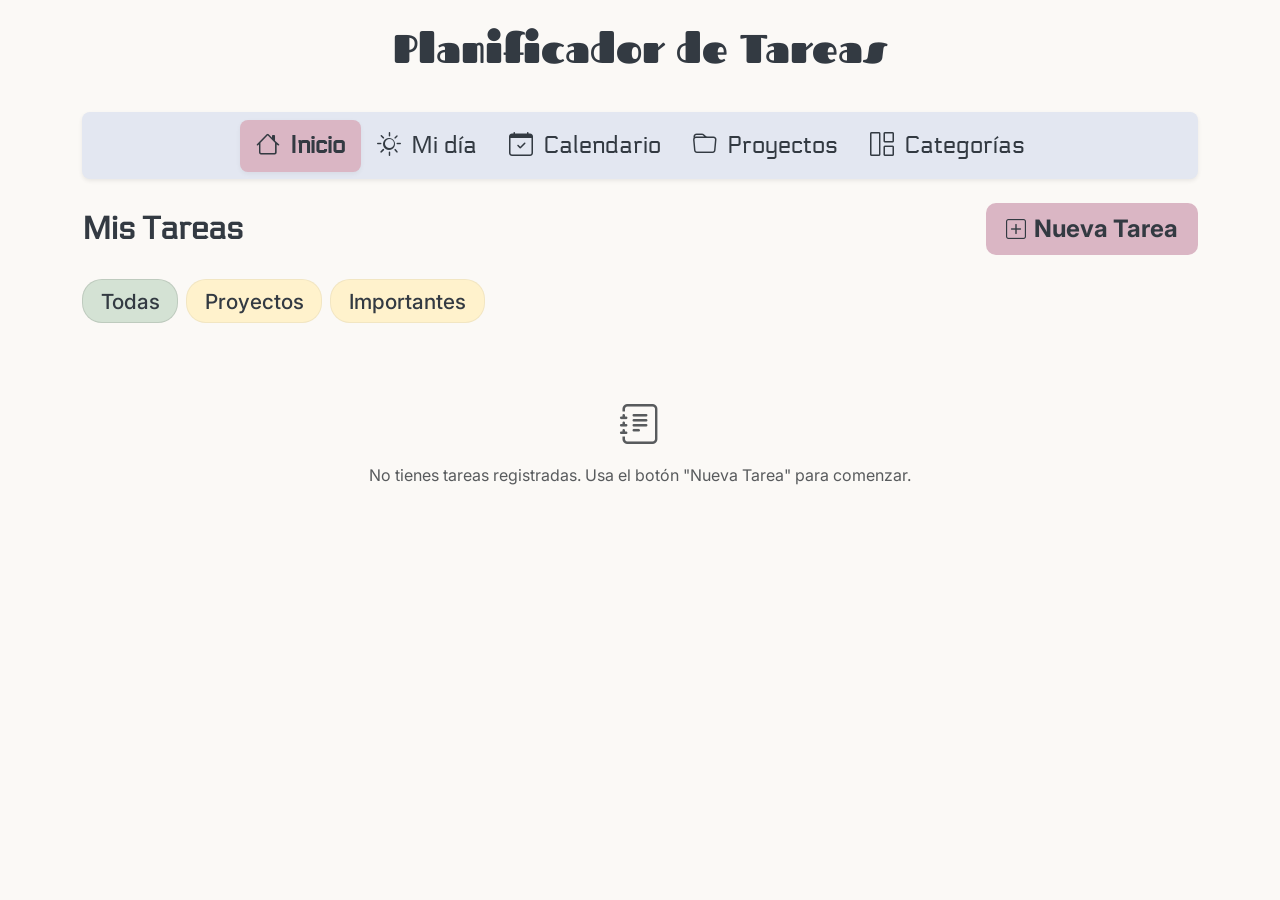
<file: index.html>
<!DOCTYPE html>
<html lang="es">

<head>
    <meta charset="UTF-8">
    <meta name="viewport" content="width=device-width, initial-scale=1.0">
    <title>Planificador de Tareas</title>

    <!-- Bootstrap CSS (5.3.3) -->
    <link href="https://cdn.jsdelivr.net/npm/bootstrap@5.3.3/dist/css/bootstrap.min.css" rel="stylesheet">
    <!-- Bootstrap Icons -->
    <link rel="stylesheet" href="https://cdn.jsdelivr.net/npm/bootstrap-icons@1.11.3/font/bootstrap-icons.min.css">

    <!-- Google Fonts -->
    <link rel="preconnect" href="https://fonts.googleapis.com">
    <link rel="preconnect" href="https://fonts.gstatic.com" crossorigin>
    <link
        href="https://fonts.googleapis.com/css2?family=Electrolize&family=Fascinate&family=Inter:wght@400;500;600&display=swap"
        rel="stylesheet">

    <!-- CSS Personalizado -->
    <link rel="stylesheet" href="css/styles.css">
</head>

<body>

    <header class="text-center py-4">
        <h1 class="titulo-header m-0">Planificador de Tareas</h1>
    </header>

    <!-- Navegación Principal -->
    <div class="container my-3">
        <ul class="nav nav-tabs justify-content-center border-0 p-2 rounded-3 shadow-sm nav-custom">
            <li class="nav-item">
                <a class="nav-link active" aria-current="page" href="index.html">
                    <i class="bi bi-house me-1"></i> Inicio
                </a>
            </li>
            <li class="nav-item">
                <a class="nav-link" href="./html/midia.html">
                    <i class="bi bi-brightness-high me-1"></i> Mi día
                </a>
            </li>
            <li class="nav-item">
                <a class="nav-link" href="./html/calendario.html">
                    <i class="bi bi-calendar-check me-1"></i> Calendario
                </a>
            </li>
            <li class="nav-item">
                <a class="nav-link" href="./html/proyectos.html">
                    <i class="bi bi-folder me-1"></i> Proyectos
                </a>
            </li>
            <li class="nav-item">
                <a class="nav-link" href="./html/categoria.html">
                    <i class="bi bi-grid-1x2 me-1"></i> Categorías
                </a>
            </li>
        </ul>
    </div>

    <!-- Contenido Principal -->
    <main class="container my-4">
        <!-- Encabezado de Sección + Botón Nueva Tarea -->
        <div class="d-flex justify-content-between align-items-center mb-4">
            <h2 class="subtitulo-seccion m-0">Mis Tareas</h2>
            <button class="btn btn-principal d-flex align-items-center gap-2" type="button" data-bs-toggle="offcanvas"
                data-bs-target="#offcanvasNuevaTarea" aria-controls="offcanvasNuevaTarea">
                <i class="bi bi-plus-square fs-5"></i>
                <span>Nueva Tarea</span>
            </button>
        </div>

        <!-- Filtros de Tareas -->
        <div class="d-flex flex-wrap gap-2 mb-4">
            <button class="btn btn-filtro active" type="button">Todas</button>
            <button class="btn btn-filtro" type="button">Proyectos</button>
            <button class="btn btn-filtro" type="button">Importantes</button>
        </div>


        <!-- Contenedor / Lista de Tareas -->
        <div class="row g-4" id="contenedor-tareas"></div>

    </main>

    <!-- Offcanvas: Modal inferior para Agregar Tarea -->
    <div class="offcanvas offcanvas-bottom rounded-top-4 h-auto" tabindex="-1" id="offcanvasNuevaTarea"
        aria-labelledby="offcanvasNuevaTareaLabel">
        <!--Titulo de Modal-->
        <div class="offcanvas-header border-bottom">
            <h3 class="offcanvas-title d-flex align-items-center gap-2" id="offcanvasNuevaTareaLabel">
                <i class="bi bi-plus-square text-primary"></i> Nueva Tarea
            </h3>
            <button type="button" class="btn-close" data-bs-dismiss="offcanvas" aria-label="Cerrar"></button>
        </div>


        <div class="offcanvas-body py-4">
            <form class="container" id="form-Planificador" style="max-width: 800px;">
                <div class="row g-3">

                    <!-- Nombre del Proyecto -->
                    <div class="col-12 ">
                        <label for="inputProyecto" class="form-label small fw-bold">Nombr Proyecto</label>
                        <div class="input-group">
                            <span class="input-group-text"><i class="bi bi-archive"></i></span>
                            <input type="text" class="form-control" id="inputProyecto" placeholder="Ej. Rediseño Web">
                        </div>
                    </div>

                    <!-- Nombre de la Tarea -->
                    <div class="col-12">
                        <label for="inputTarea" class="form-label small fw-bold">Nombre de la tarea</label>
                        <div class="input-group">
                            <span class="input-group-text"><i class="bi bi-check2-square"></i></span>
                            <input type="text" class="form-control" id="inputTarea"
                                placeholder="Ej. Diseñar componentes de UI">
                        </div>
                    </div>

                    <!-- Descripción / Detalles -->
                    <div class="col-12">
                        <label for="textareaDescripcion" class="form-label small fw-bold">Descripción</label>
                        <div class="form-floating">
                            <textarea class="form-control" id="textareaDescripcion"
                                placeholder="Detalles de la tarea..." style="height: 100px"></textarea>
                            <label for="textareaDescripcion">Escribe los detalles aquí...</label>
                        </div>
                    </div>

                    <!-- Nivel de Importancia / Matriz de Eisenhower -->
                    <div class="col-12">
                        <label for="selectPrioridad" class="form-label small fw-bold">Prioridad (Matriz
                            Eisenhower)</label>
                        <div class="form-floating">
                            <select class="form-select" id="selectPrioridad" aria-label="Seleccionar prioridad">
                                <option selected disabled value="">Selecciona la prioridad...</option>
                                <option value="1">Urgente e Importante (Hacer ahora)</option>
                                <option value="2">Importante pero No Urgente (Planificar)</option>
                                <option value="3">Urgente pero No Importante (Delegar)</option>
                                <option value="4">Ni Urgente ni Importante (Eliminar)</option>
                            </select>
                        </div>
                    </div>

                    <!-- Fecha de entrega -->
                    <div class="col-12">
                        <label for="inputFecha" class="form-label small fw-bold">Fecha de entrega</label>
                        <div class="input-group">
                            <span class="input-group-text"><i class="bi bi-check2-square"></i></span>
                            <input type="date" class="form-control" id="inputFecha"
                                placeholder=" Fecha de finalización de la tarea">
                        </div>
                    </div>

                    <!-- Contenedor donde se mostrarán las alertas -->
                    <div id="contenedor-alertas" class="container my-3"></div>

                    <!-- Botón de guardar -->
                    <div class="col-12 mt-4 text-end">
                        <button type="button" class="btn btn-secondary me-2"
                            data-bs-dismiss="offcanvas">Cancelar</button>
                        <button type="submit" class="btn btn-principal">Guardar Tarea</button>
                    </div>
                </div>
            </form>
        </div>
    </div>

    <!-- Bootstrap JS Bundle -->
    <script src="https://cdn.jsdelivr.net/npm/bootstrap@5.3.3/dist/js/bootstrap.bundle.min.js"></script>

    <!--JS -->
    <script src="./js/taskManager.js"></script>
    <script src="./js/app.js"></script>
</body>

</html>
</file>
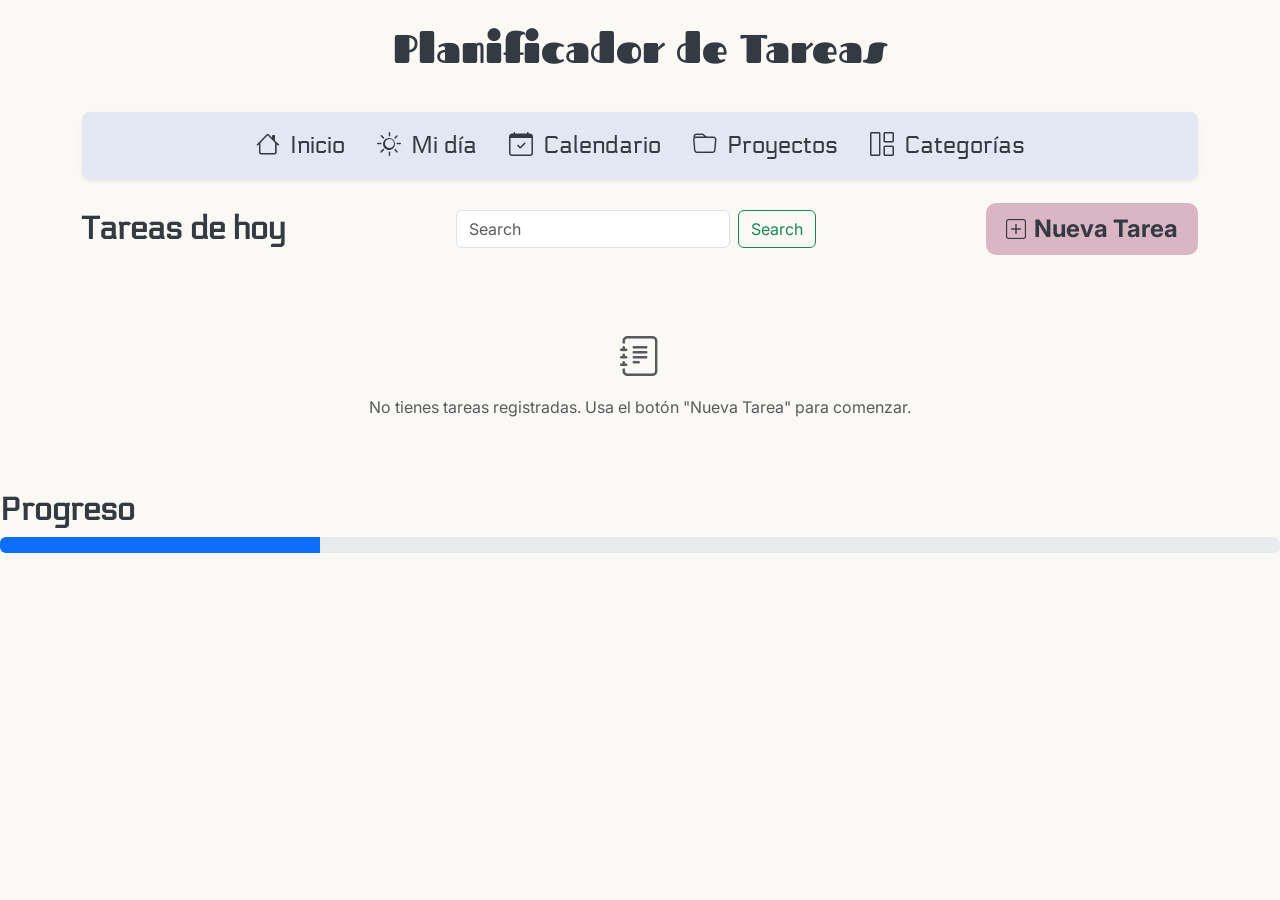
<file: html/midia.html>
<!DOCTYPE html>
<html lang="es">

<head>
    <meta charset="UTF-8">
    <meta name="viewport" content="width=device-width, initial-scale=1.0">
    <title>Planificador de Tareas</title>

    <!-- Bootstrap CSS (5.3.3) -->
    <link href="https://cdn.jsdelivr.net/npm/bootstrap@5.3.3/dist/css/bootstrap.min.css" rel="stylesheet">
    <!-- Bootstrap Icons -->
    <link rel="stylesheet" href="https://cdn.jsdelivr.net/npm/bootstrap-icons@1.11.3/font/bootstrap-icons.min.css">

    <!-- Google Fonts -->
    <link rel="preconnect" href="https://fonts.googleapis.com">
    <link rel="preconnect" href="https://fonts.gstatic.com" crossorigin>
    <link
        href="https://fonts.googleapis.com/css2?family=Electrolize&family=Fascinate&family=Inter:wght@400;500;600&display=swap"
        rel="stylesheet">

    <!-- CSS Personalizado -->
    <link rel="stylesheet" href="../css/styles.css">
</head>

<body>

    <header class="text-center py-4">
        <h1 class="titulo-header m-0">Planificador de Tareas</h1>
    </header>

    <!-- Navegación Principal -->
    <div class="container my-3">
        <ul class="nav nav-tabs justify-content-center border-0 p-2 rounded-3 shadow-sm nav-custom">
            <li class="nav-item">
                <a class="nav-link" aria-current="page" href="../index.html">
                    <i class="bi bi-house me-1"></i> Inicio
                </a>
            </li>
            <li class="nav-item">
                <a class="nav-link" href="../html/midia.html">
                    <i class="bi bi-brightness-high me-1"></i> Mi día
                </a>
            </li>
            <li class="nav-item">
                <a class="nav-link" href="../html/calendario.html">
                    <i class="bi bi-calendar-check me-1"></i> Calendario
                </a>
            </li>
            <li class="nav-item">
                <a class="nav-link" href="../html/proyectos.html">
                    <i class="bi bi-folder me-1"></i> Proyectos
                </a>
            </li>
            <li class="nav-item">
                <a class="nav-link" href="../html/categoria.html">
                    <i class="bi bi-grid-1x2 me-1"></i> Categorías
                </a>
            </li>
        </ul>
    </div>

    <!--Fecha, Buscador, btn crear tarea-->
    <main class="container my-4">
        <!-- Encabezado de Sección + Botón Nueva Tarea -->
        <div class="d-flex justify-content-between align-items-center mb-4">
            <h2 class="subtitulo-seccion m-0">Tareas de hoy</h2>
            <form class="d-flex" role="search">
                <input class="form-control me-2" type="search" placeholder="Search" aria-label="Search" />
                <button class="btn btn-outline-success" type="submit">Search</button>
            </form>
            <button class="btn btn-principal d-flex align-items-center gap-2" type="button" data-bs-toggle="offcanvas"
                data-bs-target="#offcanvasNuevaTarea" aria-controls="offcanvasNuevaTarea">
                <i class="bi bi-plus-square fs-5"></i>
                <span>Nueva Tarea</span>
            </button>
        </div>
    </main>

           <!-- Contenedor / Lista de Tareas -->
        <div class="row g-4" id="contenedor-tareas"></div>

    <!--Barra de progreso-->
    <h2 class="subtitulo-seccion m-0 py-2   ">Progreso</h2>
    <div class="progress" role="progressbar" aria-label="Basic example" aria-valuenow="25" aria-valuemin="0"
        aria-valuemax="100">
        <div class="progress-bar" style="width: 25%"></div>
    </div>


    <!-- Bootstrap JS Bundle -->
    <script src="https://cdn.jsdelivr.net/npm/bootstrap@5.3.3/dist/js/bootstrap.bundle.min.js"></script>

    <!--JS -->
    <script src="../js/taskManager.js"></script>
    <script src="../js/app.js"></script>
</body>

</html>
</file>
<file: css/styles.css>
:root {
  /* Paleta Pastel */
  --fondo: #FBF9F6;               
  --texto-principal: #333A42;      
  
  --accent-pastel: #DAB6C4;      
  --accent-pastel-hover: #C59DB0; 
  
  --cat-trabajo: #D4E2D4;        
  --cat-tareas: #FFF2CC;         
  --cat-rutinas: #E3E7F1;        
  --cat-destacado: #FCD5CE;     

  /* Fuentes */
  --fuente-titulos: "Fascinate", display;
  --fuente-subtitulos: "Electrolize", sans-serif;
  --fuente-cuerpo: "Inter", sans-serif;
}

body {
  background-color: var(--fondo);
  color: var(--texto-principal);
  font-family: var(--fuente-cuerpo);
}

/* Header */
.titulo-header {
  font-family: var(--fuente-titulos);
  color: var(--texto-principal);
}

.subtitulo-seccion {
  font-family: var(--fuente-subtitulos);
  font-weight: 700;
}

/* Nav Tabs Pastel */
.nav-custom {
  background-color: var(--cat-rutinas);
  font-family: var(--fuente-subtitulos);
}

.nav-custom .nav-link {
  color: var(--texto-principal);
  border: none;
  font-size: 1.5rem;
  transition: all 0.2s ease-in-out;
  border-radius: 8px;
}

.nav-custom .nav-link:hover {
  background-color: var(--accent-pastel-hover);
}

.nav-custom .nav-link.active {
  background-color: var(--accent-pastel);
  color: #333A42;
  font-weight: 600;
  box-shadow: 0 2px 5px rgba(0, 0, 0, 0.05);
}

/* Botón Principal (Nueva Tarea) */
.btn-principal {
  background-color: var(--accent-pastel);
  color: var(--texto-principal);
  border: none;
  font-size: 1.5rem;
  font-weight: 700;
  padding: 0.5rem 1.25rem;
  border-radius: 10px;
}

.btn-principal:hover,
.btn-principal:active {
  background-color: var(--accent-pastel-hover);
  color: var(--texto-principal);
}

/* Botones Filtro (Chips) */
.btn-filtro {
  background-color: var(--cat-tareas);
  color: var(--texto-principal);
  border: 1px solid rgba(0, 0, 0, 0.05);
  border-radius: 20px;
  padding: 0.35rem 1.1rem;
  font-weight: 500;
  font-size: 1.3rem;
  transition: all 0.2s ease;
}

.btn-filtro:hover {
  background-color: var(--cat-destacado);
}

.btn-filtro.active {
  background-color: var(--cat-trabajo);
  color: var(--texto-principal);
  border-color: rgba(0, 0, 0, 0.1);
}

/* Offcanvas */
.offcanvas-bottom {
  max-height: 85vh;
  background-color: var(--fondo);
}

.offcanvas-title {
  font-family: var(--fuente-titulos);
}

.form-label{
    font-family: var(--fuente-subtitulos);
    font-size: 1.05rem;
}


/* Tarjetas de Tareas */
.tarjeta-tarea {
  border-radius: 12px;
  transition: transform 0.2s ease, box-shadow 0.2s ease;
}

.tarjeta-tarea:hover {
  transform: translateY(-3px);
  box-shadow: 0 8px 15px rgba(0, 0, 0, 0.08) !important;
}
/* Estilos de prueba para badges/etiquetas de color en tarjetas futuras */
.badge-menta { background-color: var(--cat-trabajo); color: var(--texto-principal); }
.badge-crema { background-color: var(--cat-tareas); color: var(--texto-principal); }
.badge-lavanda { background-color: var(--cat-rutinas); color: var(--texto-principal); }
.badge-durazno { background-color: var(--cat-destacado); color: var(--texto-principal); }
</file>
